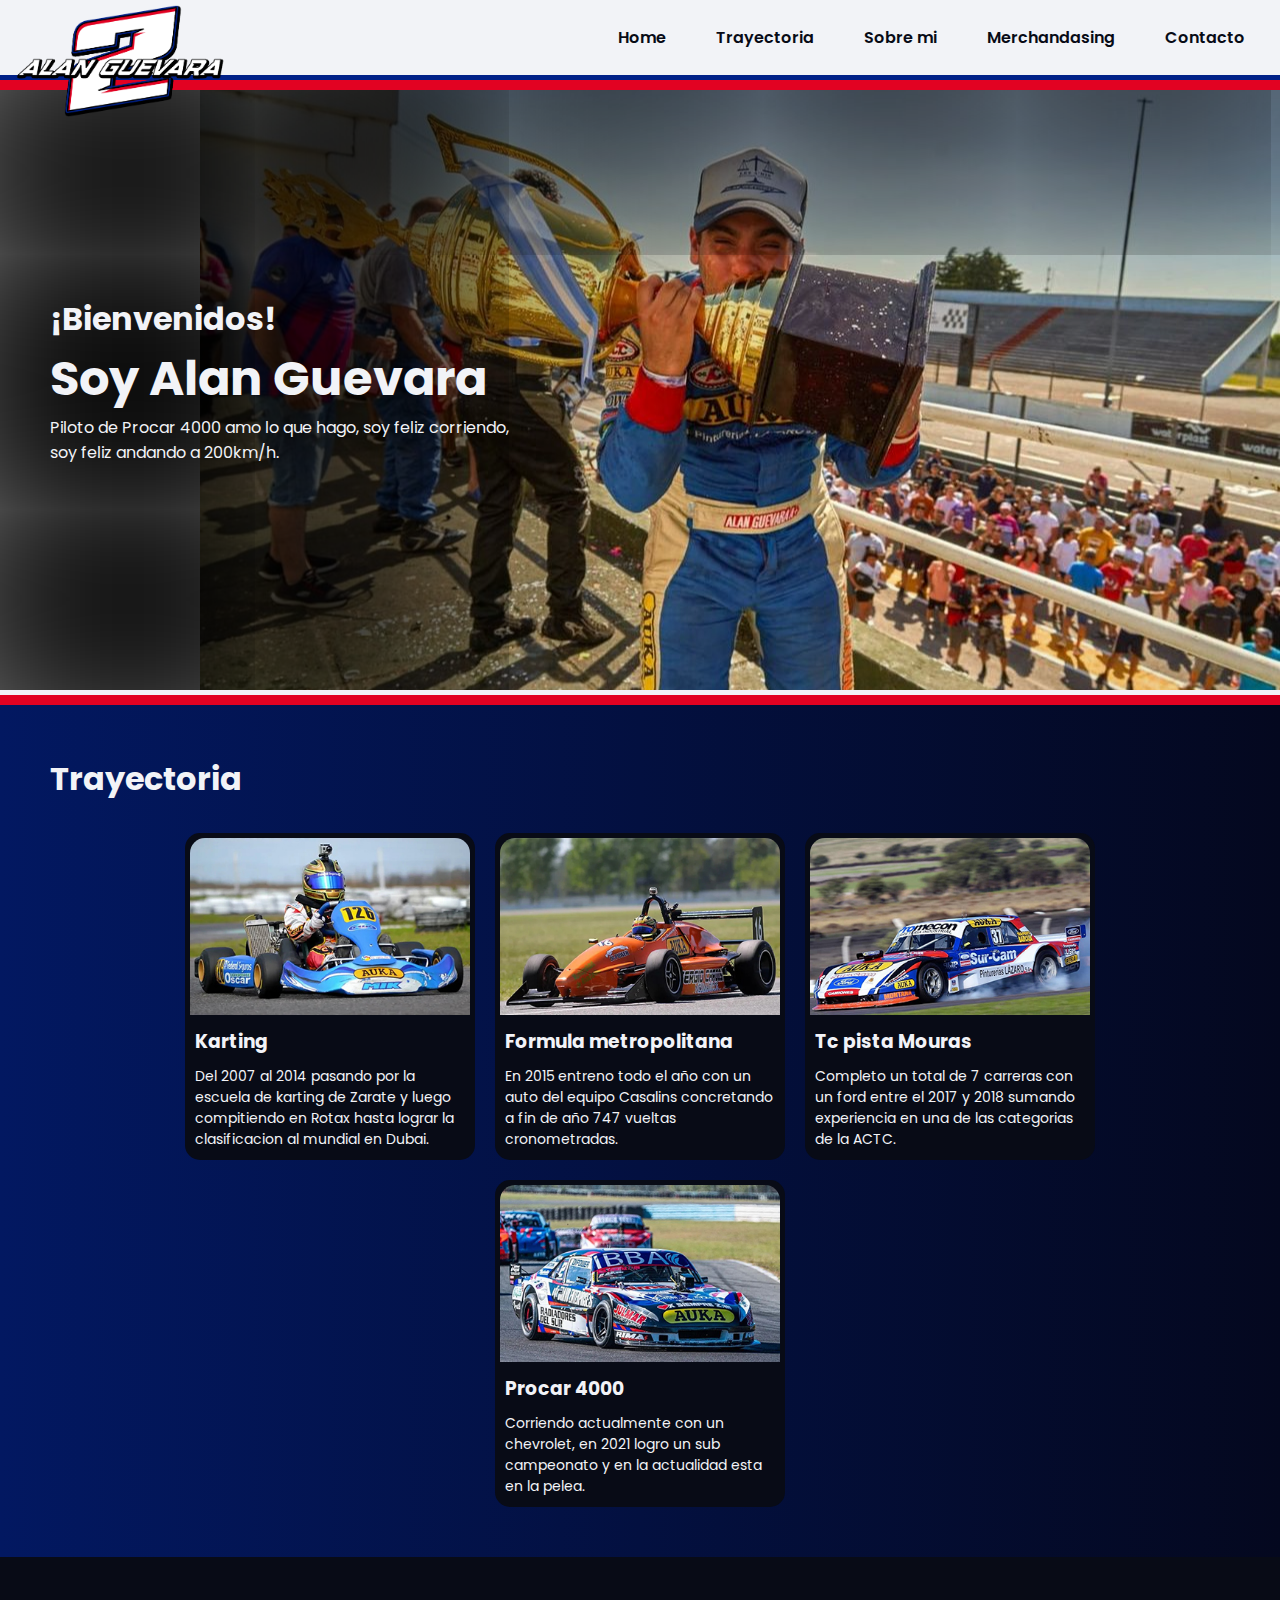
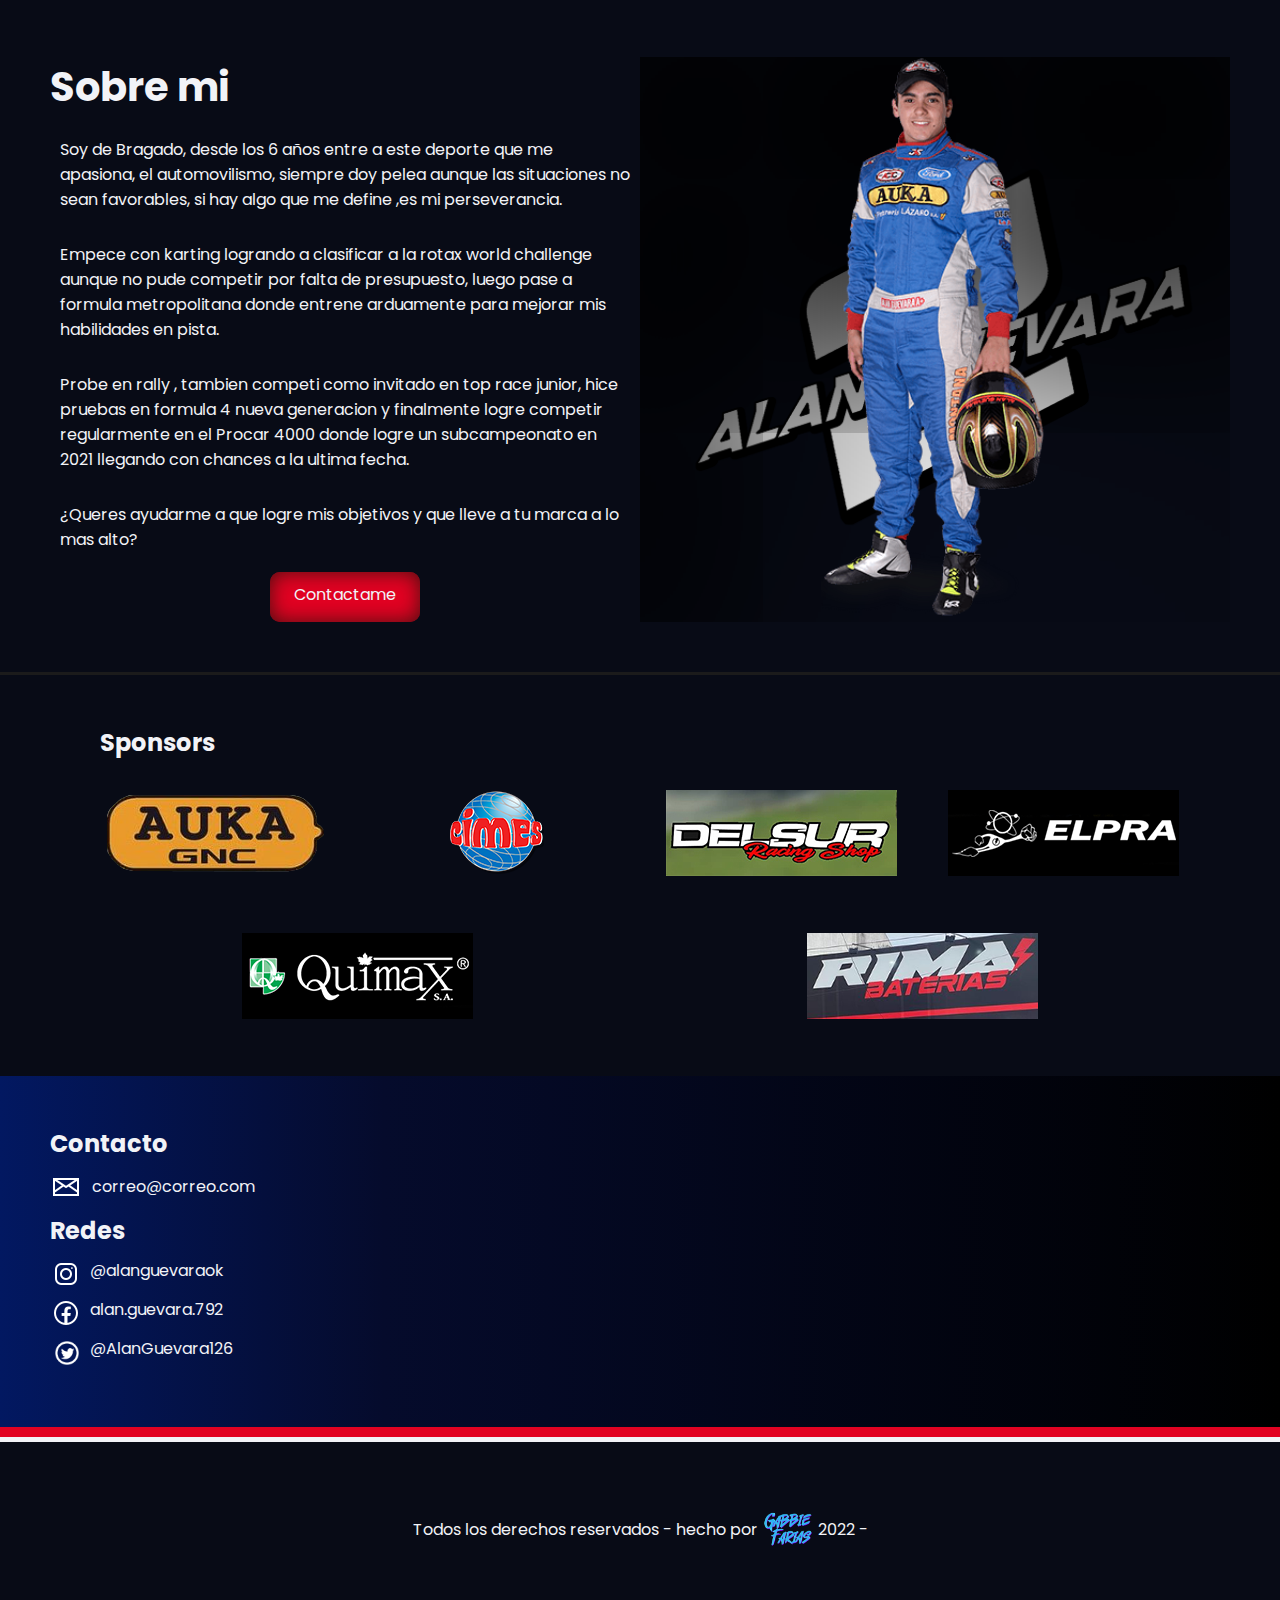
<file: index.html>
<!DOCTYPE html>
<html lang="en">
  <head>
    <meta charset="UTF-8" />
    <meta http-equiv="X-UA-Compatible" content="IE=edge" />
    <meta name="viewport" content="width=device-width, initial-scale=1.0" />
    <link rel="stylesheet" href="styles.css" />
    <link rel="stylesheet" href="mediaqueries.css" />
    <link rel="stylesheet" href="animations.css" />
    <link
      rel="shortcut icon"
      href="./assets/logo alan colores.png"
      type="image/x-icon"
    />
    <title>Alan Guevara Oficial</title>
  </head>
  <body>
    <header>
      <div class="logo">
        <img src=".//assets/logo alan colores.png" alt="logo-Alan Guevara" />
      </div>
      <nav>
        <label for="menu-toggle">
          <div class="menu-button">
            <img
              src="./assets/burger.png"
              alt="menu-hamburguesa"
              class="header__burguer--logo"
              width="32px"
            />
          </div>
        </label>
        <input type="checkbox" id="menu-toggle" class="menu-toggle" />
        <ul class="toggle">
          <li><a href="index.html">Home</a></li>
          <li><a href="#trayectoria">Trayectoria</a></li>
          <li><a href="#about-me">Sobre mi</a></li>
          <li><a href="login.html">Merchandasing</a></li>
          <li><a href="#contacto">Contacto</a></li>
        </ul>
        <ul class="menu">
          <li><a href="index.html">Home</a></li>
          <li><a href="#trayectoria">Trayectoria</a></li>
          <li><a href="#about-me">Sobre mi</a></li>
          <li><a href="login.html">Merchandasing</a></li>
          <li><a href="#contacto">Contacto</a></li>
        </ul>
      </nav>
    </header>
    <main>
      <section class="hero">
        <div class="bienvenidos">
          <h2>¡Bienvenidos!</h2>
          <h1>Soy Alan Guevara</h1>
          <p>
            Piloto de Procar 4000 amo lo que hago, soy feliz corriendo, soy
            feliz andando a 200km/h.
          </p>
        </div>
      </section>
      <section class="trayectoria" id="trayectoria">
        <h1>Trayectoria</h1>
        <div class="container__cards">
          <div class="card">
            <img src="./assets/kart.jpeg" alt="" />
            <h3 class="card__title">Karting</h3>
            <p class="card__info">
              Del 2007 al 2014 pasando por la escuela de karting de Zarate y
              luego compitiendo en Rotax hasta lograr la clasificacion al
              mundial en Dubai.
            </p>
          </div>
          <div class="card">
            <img src="./assets/formula.jpeg" alt="" />
            <h3 class="card__title">Formula metropolitana</h3>
            <p class="card__info">
              En 2015 entreno todo el año con un auto del equipo Casalins
              concretando a fin de año 747 vueltas cronometradas.
            </p>
          </div>
          <div class="card">
            <img src="./assets/tcpm.jpeg" alt="" />
            <h3 class="card__title">Tc pista Mouras</h3>
            <p class="card__info">
              Completo un total de 7 carreras con un ford entre el 2017 y 2018
              sumando experiencia en una de las categorias de la ACTC.
            </p>
          </div>
          <div class="card">
            <img src="./assets/chevy.jpeg" alt="" />
            <h3 class="card__title">Procar 4000</h3>
            <p class="card__info">
              Corriendo actualmente con un chevrolet, en 2021 logro un sub
              campeonato y en la actualidad esta en la pelea.
            </p>
          </div>
        </div>
      </section>
      <section class="about-me" id="about-me">
        <div class="about-me__info">
          <h2>Sobre mi</h2>
          <p>
            Soy de Bragado, desde los 6 años entre a este deporte que me
            apasiona, el automovilismo, siempre doy pelea aunque las situaciones
            no sean favorables, si hay algo que me define ,es mi perseverancia.
          </p>
          <p>
            Empece con karting logrando a clasificar a la rotax world challenge
            aunque no pude competir por falta de presupuesto, luego pase a
            formula metropolitana donde entrene arduamente para mejorar mis
            habilidades en pista.
          </p>
          <p>
            Probe en rally , tambien competi como invitado en top race junior,
            hice pruebas en formula 4 nueva generacion y finalmente logre
            competir regularmente en el Procar 4000 donde logre un subcampeonato
            en 2021 llegando con chances a la ultima fecha.
          </p>
          <p>
            ¿Queres ayudarme a que logre mis objetivos y que lleve a tu marca a
            lo mas alto?
          </p>
          <a href="#" class="button"
            ><div class="button-contactame">Contactame</div></a
          >
        </div>
        <div class="about-me__image">
          <img src="./assets/alan-guevara.png" alt="alan" />
        </div>
      </section>
      <section class="sponsors">
        <h2>Sponsors</h2>
        <div class="sponsors__images">
          <a href="https://www.instagram.com/auka.gnc/" target="_blank"
            ><img src="./assets/auka.png" alt="" /></a
          ><a href="https://www.cimesactual.com.ar" target="_blank"
            ><img src="./assets/cimes-1.png" alt="" /></a
          ><a href="http://www.radiadoresdelsur.com.ar" target="_blank"
            ><img src="./assets/del-sur.jpeg" alt="" /></a
          ><a href="https://elpra.com.ar" target="_blank"
            ><img src="./assets/elpra.png" alt="" /></a
          ><a href="http://quimax.com.ar" target="_blank"
            ><img src="./assets/quimax.png" alt="" /></a
          ><a
            href="https://www.instagram.com/bateriasrima/?hl=es"
            target="_blank"
            ><img src="./assets/rima.PNG" alt=""
          /></a>
        </div>
      </section>
      <section class="contacto" id="contacto">
        <h2>Contacto</h2>
        <div class="contacto__correo">
          <img src="./assets/mail.png" width="32px" alt="mail" />
          <p>correo@correo.com</p>
        </div>
        <h2>Redes</h2>
        <div class="contacto__redes">
          <a href="https://www.instagram.com/alanguevaraok/" target="_blank"
            ><img src="./assets/instagram.png" width="32px" alt="instagram"
          /></a>
          <p>@alanguevaraok</p>
          <a href="https://www.facebook.com/alan.guevara.792" target="_blank"
            ><img src="./assets/facebook.png" width="32px" alt="facebook"
          /></a>
          <p>alan.guevara.792</p>
          <a href="https://twitter.com/AlanGuevara126" target="_blank"
            ><img src="./assets/twitter.png" width="34px" alt="twitter"
          /></a>
          <p>@AlanGuevara126</p>
        </div>
      </section>
    </main>
    <footer>
      <p>
        Todos los derechos reservados - hecho por
        <img src="./assets/gabbie.png" width="50px" alt="" />2022 -
      </p>
    </footer>
  </body>
</html>
</file>
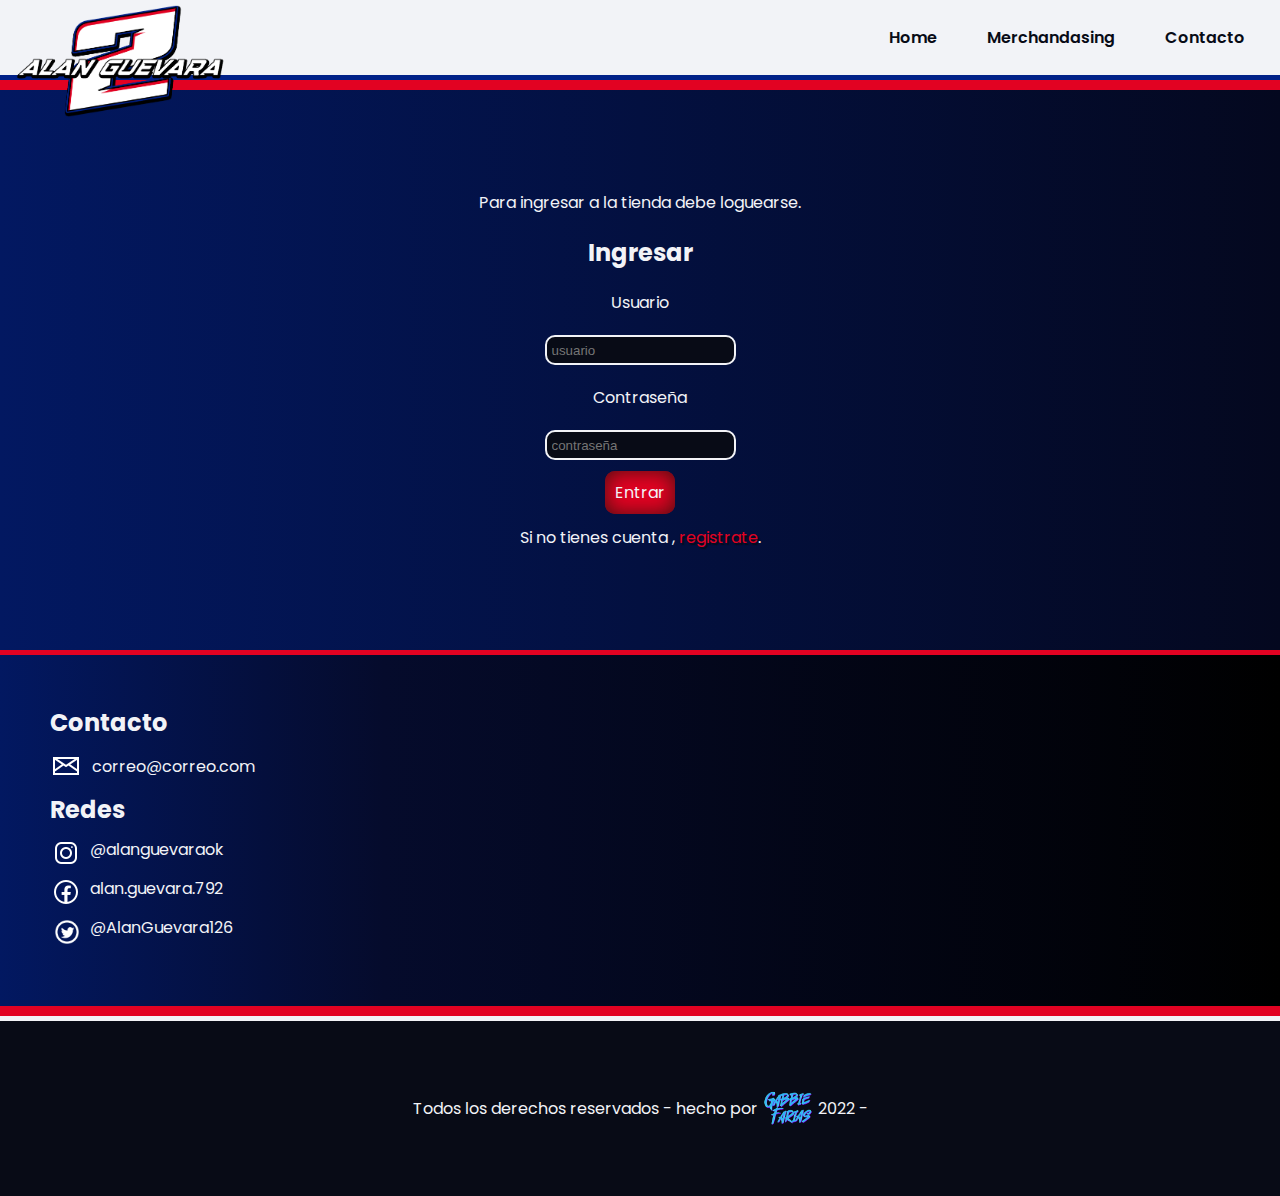
<file: login.html>
<!DOCTYPE html>
<html lang="en">
  <head>
    <meta charset="UTF-8" />
    <meta http-equiv="X-UA-Compatible" content="IE=edge" />
    <meta name="viewport" content="width=device-width, initial-scale=1.0" />
    <link rel="stylesheet" href="styles.css" />
    <link rel="stylesheet" href="mediaqueries.css" />
    <link rel="stylesheet" href="animations.css" />
    <link
      rel="shortcut icon"
      href="./assets/logo alan colores.png"
      type="image/x-icon"
    />
    <title>Alan Guevara Oficial</title>
  </head>
  <body>
    <header>
      <div class="logo">
        <img src=".//assets/logo alan colores.png" alt="logo-Alan Guevara" />
      </div>
      <nav>
        <label for="menu-toggle">
          <div class="menu-button">
            <img
              src="./assets/burger.png"
              alt="menu-hamburguesa"
              class="header__burguer--logo"
              width="32px"
            />
          </div>
        </label>
        <input type="checkbox" id="menu-toggle" class="menu-toggle" />
        <ul class="toggle">
          <li><a href="index.html">Home</a></li>
          <li><a href="login.html">Merchandasing</a></li>
          <li><a href="#contacto">Contacto</a></li>
        </ul>
        <ul class="menu">
          <li><a href="index.html">Home</a></li>
          <li><a href="login.html">Merchandasing</a></li>
          <li><a href="#contacto">Contacto</a></li>
        </ul>
      </nav>
    </header>
    <main>
      <section class="login">
        <p>Para ingresar a la tienda debe loguearse.</p>
        <h2>Ingresar</h2>
        <form action="" class="form">
          <label for="user">Usuario</label>
          <input
            type="text"
            name="user"
            id="user"
            placeholder="usuario"
            class="caja-input"
          />
          <label for="pass">Contraseña</label>
          <input
            type="password"
            name="pass"
            id="pass"
            placeholder="contraseña"
            class="caja-input"
          />
          <a href="merch.html"><span class="button">Entrar</span></a>
        </form>
        <p>
          Si no tienes cuenta ,
          <a href="registro.html" class="link-registrarse">registrate</a>.
        </p>
      </section>
      <section class="contacto" id="contacto">
        <h2>Contacto</h2>
        <div class="contacto__correo">
          <img src="./assets/mail.png" width="32px" alt="mail" />
          <p>correo@correo.com</p>
        </div>
        <h2>Redes</h2>
        <div class="contacto__redes">
          <a href="https://www.instagram.com/alanguevaraok/" target="_blank"
            ><img src="./assets/instagram.png" width="32px" alt="instagram"
          /></a>
          <p>@alanguevaraok</p>
          <a href="https://www.facebook.com/alan.guevara.792" target="_blank"
            ><img src="./assets/facebook.png" width="32px" alt="facebook"
          /></a>
          <p>alan.guevara.792</p>
          <a href="https://twitter.com/AlanGuevara126" target="_blank"
            ><img src="./assets/twitter.png" width="34px" alt="twitter"
          /></a>
          <p>@AlanGuevara126</p>
        </div>
      </section>
    </main>
    <footer>
      <p>
        Todos los derechos reservados - hecho por
        <img src="./assets/gabbie.png" width="50px" alt="" />2022 -
      </p>
    </footer>
  </body>
</html>
</file>
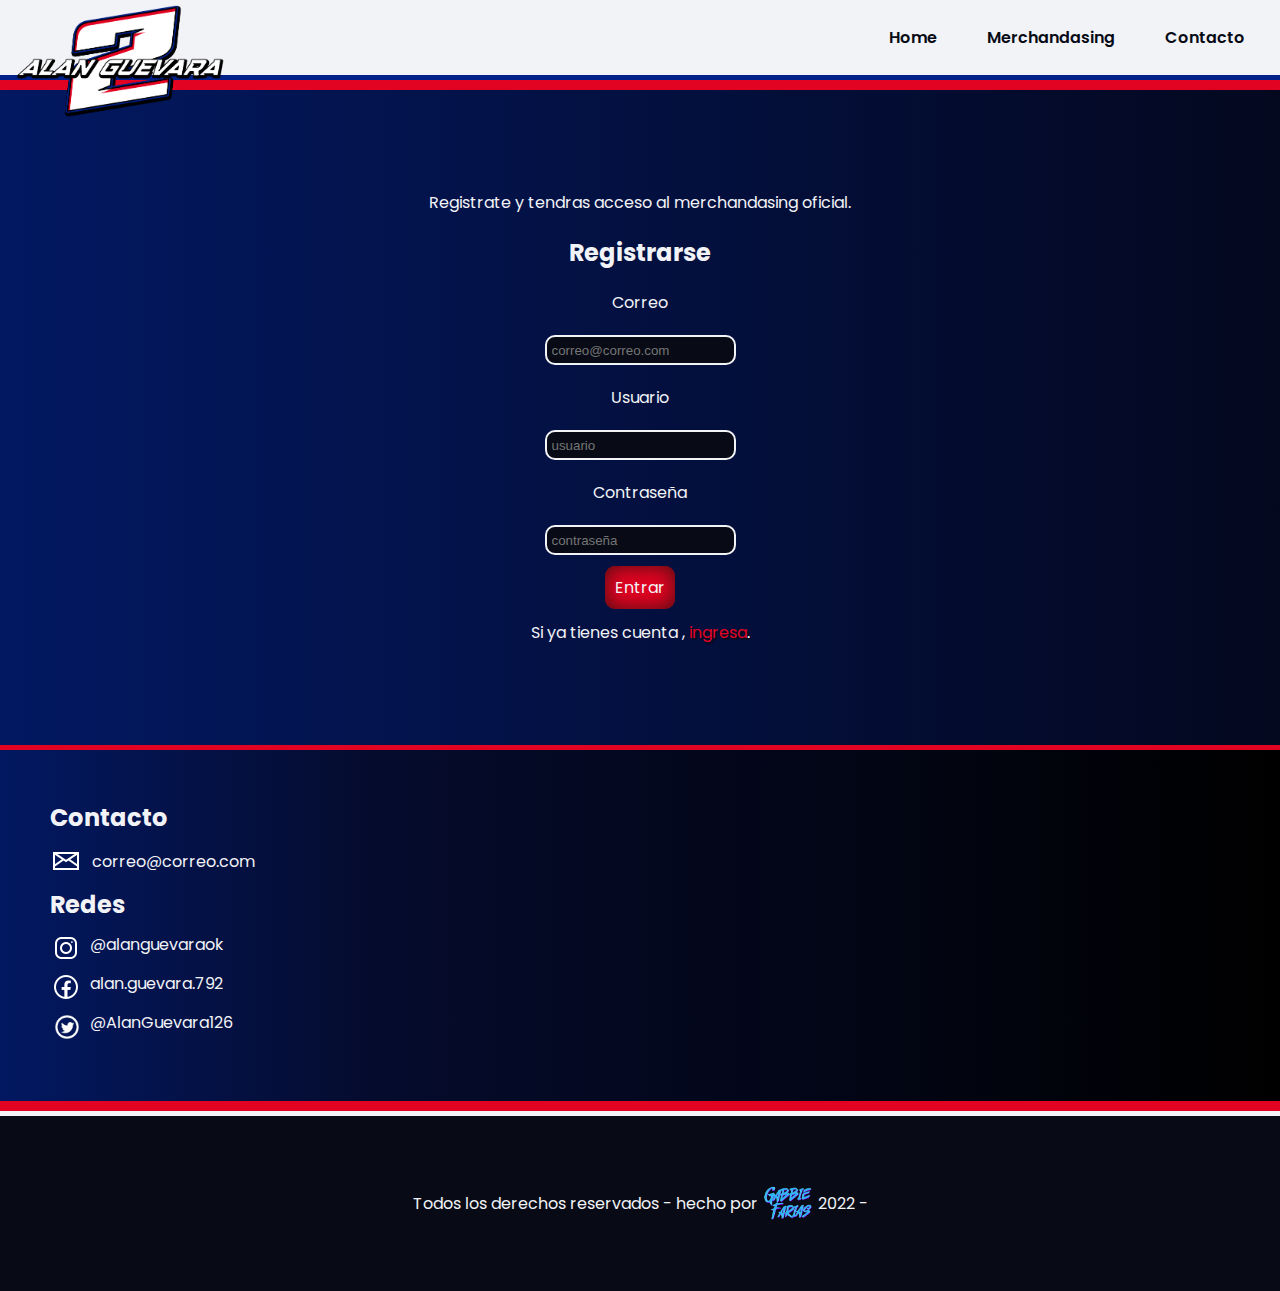
<file: registro.html>
<!DOCTYPE html>
<html lang="en">
  <head>
    <meta charset="UTF-8" />
    <meta http-equiv="X-UA-Compatible" content="IE=edge" />
    <meta name="viewport" content="width=device-width, initial-scale=1.0" />
    <link rel="stylesheet" href="styles.css" />
    <link rel="stylesheet" href="mediaqueries.css" />
    <link rel="stylesheet" href="animations.css" />
    <link
      rel="shortcut icon"
      href="./assets/logo alan colores.png"
      type="image/x-icon"
    />
    <title>Alan Guevara Oficial</title>
  </head>
  <body>
    <header>
      <div class="logo">
        <img src=".//assets/logo alan colores.png" alt="logo-Alan Guevara" />
      </div>
      <nav>
        <label for="menu-toggle">
          <div class="menu-button">
            <img
              src="./assets/burger.png"
              alt="menu-hamburguesa"
              class="header__burguer--logo"
              width="32px"
            />
          </div>
        </label>
        <input type="checkbox" id="menu-toggle" class="menu-toggle" />
        <ul class="toggle">
          <li><a href="index.html">Home</a></li>
          <li><a href="login.html">Merchandasing</a></li>
          <li><a href="#contacto">Contacto</a></li>
        </ul>
        <ul class="menu">
          <li><a href="index.html">Home</a></li>
          <li><a href="login.html">Merchandasing</a></li>
          <li><a href="#contacto">Contacto</a></li>
        </ul>
      </nav>
    </header>
    <main>
      <section class="registro">
        <p>Registrate y tendras acceso al merchandasing oficial.</p>
        <h2>Registrarse</h2>
        <form action="" class="form">
          <label for="correo">Correo</label>
          <input
            type="email"
            name="correo"
            id="correo"
            placeholder="correo@correo.com"
            class="caja-input"
          />
          <label for="user">Usuario</label>
          <input
            type="text"
            name="user"
            id="user"
            placeholder="usuario"
            class="caja-input"
          />
          <label for="pass">Contraseña</label>
          <input
            type="password"
            name="pass"
            id="pass"
            placeholder="contraseña"
            class="caja-input"
          />

          <a href="login.html"><span class="button">Entrar</span></a>
        </form>
        <p>
          Si ya tienes cuenta ,
          <a href="login.html" class="link-registrarse">ingresa</a>.
        </p>
      </section>
      <section class="contacto" id="contacto">
        <h2>Contacto</h2>
        <div class="contacto__correo">
          <img src="./assets/mail.png" width="32px" alt="mail" />
          <p>correo@correo.com</p>
        </div>
        <h2>Redes</h2>
        <div class="contacto__redes">
          <a href="https://www.instagram.com/alanguevaraok/" target="_blank"
            ><img src="./assets/instagram.png" width="32px" alt="instagram"
          /></a>
          <p>@alanguevaraok</p>
          <a href="https://www.facebook.com/alan.guevara.792" target="_blank"
            ><img src="./assets/facebook.png" width="32px" alt="facebook"
          /></a>
          <p>alan.guevara.792</p>
          <a href="https://twitter.com/AlanGuevara126" target="_blank"
            ><img src="./assets/twitter.png" width="34px" alt="twitter"
          /></a>
          <p>@AlanGuevara126</p>
        </div>
      </section>
    </main>
    <footer>
      <p>
        Todos los derechos reservados - hecho por
        <img src="./assets/gabbie.png" width="50px" alt="" />2022 -
      </p>
    </footer>
  </body>
</html>
</file>
<file: styles.css>
@import url("https://fonts.googleapis.com/css2?family=Montserrat:ital,wght@0,100;0,200;0,300;0,400;0,500;0,600;0,700;0,800;0,900;1,100;1,200;1,300;1,400;1,500;1,600;1,700;1,800;1,900&family=Poppins:ital,wght@0,100;0,200;0,300;0,400;0,500;0,600;0,700;0,800;0,900;1,100;1,200;1,300;1,400;1,500;1,600;1,700;1,800;1,900&display=swap");

/* font-family: 'Montserrat', sans-serif;
font-family: 'Poppins', sans-serif; */

:root {
  --blue: #012188;
  --blue-op: #012088f8;
  --red: #e20222;
  --white: #f2f3f7;
  --black: #080b16;
}

* {
  margin: 0;
  padding: 0;
  box-sizing: border-box;
}

header {
  width: 100%;
  background: var(--white);
  height: 80px;
  display: flex;
  align-items: flex-start;
  justify-content: space-between;
  flex-wrap: wrap;
  padding: 5px 15px;
  border-bottom: 5px solid var(--blue);
  position: fixed;
  top: 0;
  z-index: 2;
}

.logo img {
  width: 210px;
}

.menu-toggle {
  display: none;
}

.toggle {
  display: none;
  text-align: center;
  width: 200px;
  border-top: 10px solid var(--red);
}
.toggle li {
  display: block;
  list-style: none;
  font-size: 1em;
  font-weight: 600;
  font-family: "Popins", sans-serif;
}
.toggle li a {
  text-decoration: none;
  color: white;
}
.menu-toggle:checked + .toggle {
  display: block;
  position: absolute;
  right: -10px;
  top: 70px;
}
.menu {
  font-family: "Poppins", sans-serif;
  font-weight: 600;
  list-style: none;
  display: flex;
  gap: 50px;
  padding: 20px 20px;
  border-radius: 15px;
}
.menu li a {
  text-decoration: none;
  color: var(--black);
}

.menu li a:hover {
  color: var(--blue);
}

.menu-button {
  display: none;
  /* display: flex;
    flex-direction: column;   <----  para el responsive*/
  margin: 0 auto;
  width: 40px;
  height: 36px;
}

main {
  margin-top: 80px;
  border-top: 10px solid var(--red);
  border-bottom: 10px solid var(--red);
}
.hero {
  background: url("./assets/alan-trofeo.jpg");
  background-repeat: no-repeat;
  background-position: right;
  box-shadow: 470px 100px 500px black inset;
  height: 100%;
  border-bottom: 5px solid var(--white);
}
.bienvenidos {
  display: flex;
  flex-direction: column;
  justify-content: center;
  height: 600px;
  width: 40%;
  min-width: 300px;
  padding: 0px 0px 20px 50px;
  color: var(--white);
  font-family: "Poppins", sans-serif;
}
.bienvenidos h1 {
  font-size: 3em;
}
.bienvenidos h2 {
  font-size: 2em;
}

.trayectoria {
  border-top: 10px solid var(--red);
  padding: 50px;
  display: flex;
  flex-direction: column;
  gap: 30px;
  justify-content: space-between;
  background-color: #012188;
  background-image: linear-gradient(90deg, #021861 0%, #04081f 100%);
  color: var(--white);
  font-family: "Poppins", sans-serif;
}
.container__cards {
  display: flex;
  flex-wrap: wrap;
  gap: 20px;
  justify-content: center;
}
.card {
  max-width: 290px;
  min-width: 200px;
  border-radius: 15px;
  background-color: var(--black);
  padding: 5px;
}
.card img {
  width: 100%;
  border-radius: 15px 15px 0 0;
}
.card__title {
  padding: 5px;
}
.card__info {
  font-size: 14px;
  padding: 5px;
}

.about-me {
  background: var(--black);
  color: var(--white);
  display: flex;
  flex-wrap: wrap;
  padding: 50px;
  padding-top: 100px;
  justify-content: center;
}
.about-me__info {
  display: flex;
  flex-direction: column;
  gap: 10px;
  font-family: "Poppins", sans-serif;
  width: 50%;
}
.about-me__info h2 {
  font-size: 2.5em;
}
.about-me__info p {
  padding: 10px;
}

.about-me__image {
  display: flex;
  width: 50%;
  background: url(./assets/logo\ alan\ monocromo.png);
  background-position: center;
  background-repeat: no-repeat;
  background-size: contain;
  justify-content: center;
  box-shadow: 100px 300px 500px black inset;
}
.about-me__image img {
  max-height: 600px;
}
.button {
  width: 150px;
  height: 50px;
  background-color: var(--red);
  text-align: center;
  font-size: 16px;
  padding: 10px;
  color: var(--white);
  text-decoration: none;
  border-radius: 10px;
  box-shadow: 0px 0px 20px rgb(71, 16, 16) inset;
  align-self: center;
}

.sponsors {
  display: flex;
  flex-direction: column;
  background: var(--black);
  color: var(--white);
  gap: 30px;
  font-family: "Poppins", sans-serif;
  padding: 50px 100px;
  border-top: 3px solid rgb(27, 27, 27);
}
.sponsors__images {
  display: flex;
  gap: 50px;
  flex-wrap: wrap;
  justify-content: space-around;
}

.contacto {
  display: flex;
  flex-direction: column;
  gap: 10px;
  padding: 50px;
  color: var(--white);
  font-family: "Poppins", sans-serif;
  background-color: #012188;
  background-image: linear-gradient(
    90deg,
    #021861 0%,
    #050b2c 30%,
    #000000 100%
  );
}

.contacto__correo {
  display: flex;
  gap: 10px;
  align-items: center;
}
.contacto__redes {
  display: grid;
  grid-template-columns: repeat(2, 40px);
  align-content: center;
}

/* ---------inicio tienda--------- */

.tienda {
  display: grid;
  grid-template-columns: repeat(2, 500px);
  grid-template-rows: auto;
  padding: 100px;
  gap: 50px;
  background: var(--white);
}
.product__card {
  display: flex;
  font-family: "Poppins";
  gap: 20px;
  justify-content: space-between;
  padding: 5px;
}

.product__card img {
  width: 50%;
  height: min-content;
}
.product__info {
  display: flex;
  flex-direction: column;
  padding: 30px;
  font-size: 14px;
  gap: 10px;
  justify-content: space-between;
  align-items: stretch;
}

/* ---------fin tienda--------- */

/* -------inicio log in-------- */

.login,
.registro {
  display: flex;
  flex-direction: column;
  background-color: #012188;
  background-image: linear-gradient(90deg, #021861 0%, #04081f 100%);
  font-family: "Poppins";
  color: var(--white);
  justify-content: center;
  align-items: center;
  gap: 20px;
  padding: 100px;
  border-bottom: 5px solid var(--red);
}
.link-registrarse {
  text-decoration: none;
  color: var(--red);
  text-shadow: 2px 2px 1px var(--black);
}

.form {
  display: flex;
  flex-direction: column;
  gap: 20px;
  align-items: center;
}

.caja-input {
  height: 30px;
  background: var(--black);
  border: 2px solid var(--white);
  border-radius: 10px;
  padding: 5px;
}

.form a {
  text-decoration: none;
}

/* -------- fin log in -------- */

footer {
  display: flex;
  justify-content: center;
  align-items: center;
  border-top: 5px solid var(--white);
  background: var(--black);
  height: 20vh;
  color: var(--white);
  font-family: "Poppins";
}

footer p {
  display: flex;
  align-items: center;
  gap: 5px;
}
</file>
<file: mediaqueries.css>
@media screen and (min-width: 1500px) {
  body {
    background-color: black;
  }
  header {
    justify-content: space-around;
  }
  .hero {
    max-width: 1800px;
    box-shadow: 600px 100px 500px black inset;
  }
  .about-me,
  .hero,
  .contacto h2,
  .contacto__correo,
  .contacto__redes {
    margin-left: 10%;
    margin-right: 10%;
  }
}

@media screen and (max-width: 1024px) {
  .menu {
    gap: 20px;
  }
}

@media screen and (max-width: 860px) {
  nav {
    flex-direction: column;
    padding-top: 20px;
    width: 70px;
  }
  .menu {
    display: none;
  }
  .menu-button {
    display: flex;
    flex-direction: column;
  }
  .toggle {
    margin: 10px;
    background: var(--blue-op);
  }
  .toggle li {
    padding: 10px;
  }
  .toggle li a {
    color: var(--white);
  }
  .about-me {
    flex-direction: column;
    align-items: center;
    text-align: center;
    gap: 80px;
    padding: 15px;
  }
  .about-me__info {
    width: 100%;
  }
  .login,
  .registro {
    text-align: center;
  }
  .tienda {
    grid-template-columns: 0.7fr;
    padding: 10px;
    justify-content: center;
  }
  .product__card {
    flex-direction: column;
  }
  .product__card img {
    width: 100%;
  }
}

@media screen and (max-width: 480px) {
  header {
    flex-direction: column;
    align-items: center;
    justify-content: flex-start;
  }
  .logo img {
    width: 150px;
  }
  .toggle {
    width: 100vw;
  }
  .bienvenidos {
    width: 80%;
  }
  .trayectoria {
    padding: 20px;
  }
  .sponsors {
    text-align: center;
  }

  .contacto {
    padding: 50px;
  }
  footer {
    font-size: 12px;
    padding: 0px;
  }
  footer p {
    display: flex;
    align-items: center;
    gap: 5px;
  }
  footer p img {
    width: 30px;
  }
}
</file>
<file: animations.css>
.bienvenidos h2 {
  -webkit-animation-name: fadeInLeft;
  animation-name: fadeInLeft;
  -webkit-animation-duration: 1s;
  animation-duration: 1s;
  -webkit-animation-fill-mode: both;
  animation-fill-mode: both;
}
@-webkit-keyframes fadeInLeft {
  0% {
    opacity: 0;
    -webkit-transform: translate3d(-100%, 0, 0);
    transform: translate3d(-100%, 0, 0);
  }
  100% {
    opacity: 1;
    -webkit-transform: none;
    transform: none;
  }
}
@keyframes fadeInLeft {
  0% {
    opacity: 0;
    -webkit-transform: translate3d(-100%, 0, 0);
    transform: translate3d(-100%, 0, 0);
  }
  100% {
    opacity: 1;
    -webkit-transform: none;
    transform: none;
  }
}

.bienvenidos h1 {
  -webkit-animation-name: fadeInRight;
  animation-name: fadeInRight;
  -webkit-animation-duration: 1s;
  animation-duration: 1s;
  -webkit-animation-fill-mode: both;
  animation-fill-mode: both;
  -webkit-animation-delay: 1s;
  animation-delay: 1s;
}
@-webkit-keyframes fadeInRight {
  0% {
    opacity: 0;
    -webkit-transform: translate3d(100%, 0, 0);
    transform: translate3d(100%, 0, 0);
  }
  100% {
    opacity: 1;
    -webkit-transform: none;
    transform: none;
  }
}
@keyframes fadeInRight {
  0% {
    opacity: 0;
    -webkit-transform: translate3d(100%, 0, 0);
    transform: translate3d(100%, 0, 0);
  }
  100% {
    opacity: 1;
    -webkit-transform: none;
    transform: none;
  }
}
.bienvenidos p {
  -webkit-animation-delay: 2s;
  animation-delay: 2s;
  -webkit-animation-name: fadeInUp;
  animation-name: fadeInUp;
  -webkit-animation-duration: 1s;
  animation-duration: 1s;
  -webkit-animation-fill-mode: both;
  animation-fill-mode: both;
}
@-webkit-keyframes fadeInUp {
  0% {
    opacity: 0;
    -webkit-transform: translate3d(0, 100%, 0);
    transform: translate3d(0, 100%, 0);
  }
  100% {
    opacity: 1;
    -webkit-transform: none;
    transform: none;
  }
}
@keyframes fadeInUp {
  0% {
    opacity: 0;
    -webkit-transform: translate3d(0, 100%, 0);
    transform: translate3d(0, 100%, 0);
  }
  100% {
    opacity: 1;
    -webkit-transform: none;
    transform: none;
  }
}

.about-me__image img {
  -webkit-animation-name: fadeIn;
  animation-name: fadeIn;
  -webkit-animation-duration: 2s;
  animation-duration: 2s;
  -webkit-animation-fill-mode: both;
  animation-fill-mode: both;
  -webkit-animation-delay: 2s;
  animation-delay: 2s;
}
@-webkit-keyframes fadeIn {
  0% {
    opacity: 0;
  }
  100% {
    opacity: 1;
  }
}
@keyframes fadeIn {
  0% {
    opacity: 0;
  }
  100% {
    opacity: 1;
  }
}
.about-me__image {
  -webkit-animation-name: fadeIn;
  animation-name: fadeIn;
  -webkit-animation-duration: 2s;
  animation-duration: 2s;
  -webkit-animation-fill-mode: both;
  animation-fill-mode: both;
}
@-webkit-keyframes fadeIn {
  0% {
    opacity: 0;
  }
  100% {
    opacity: 1;
  }
}
@keyframes fadeIn {
  0% {
    opacity: 0;
  }
  100% {
    opacity: 1;
  }
}
</file>
